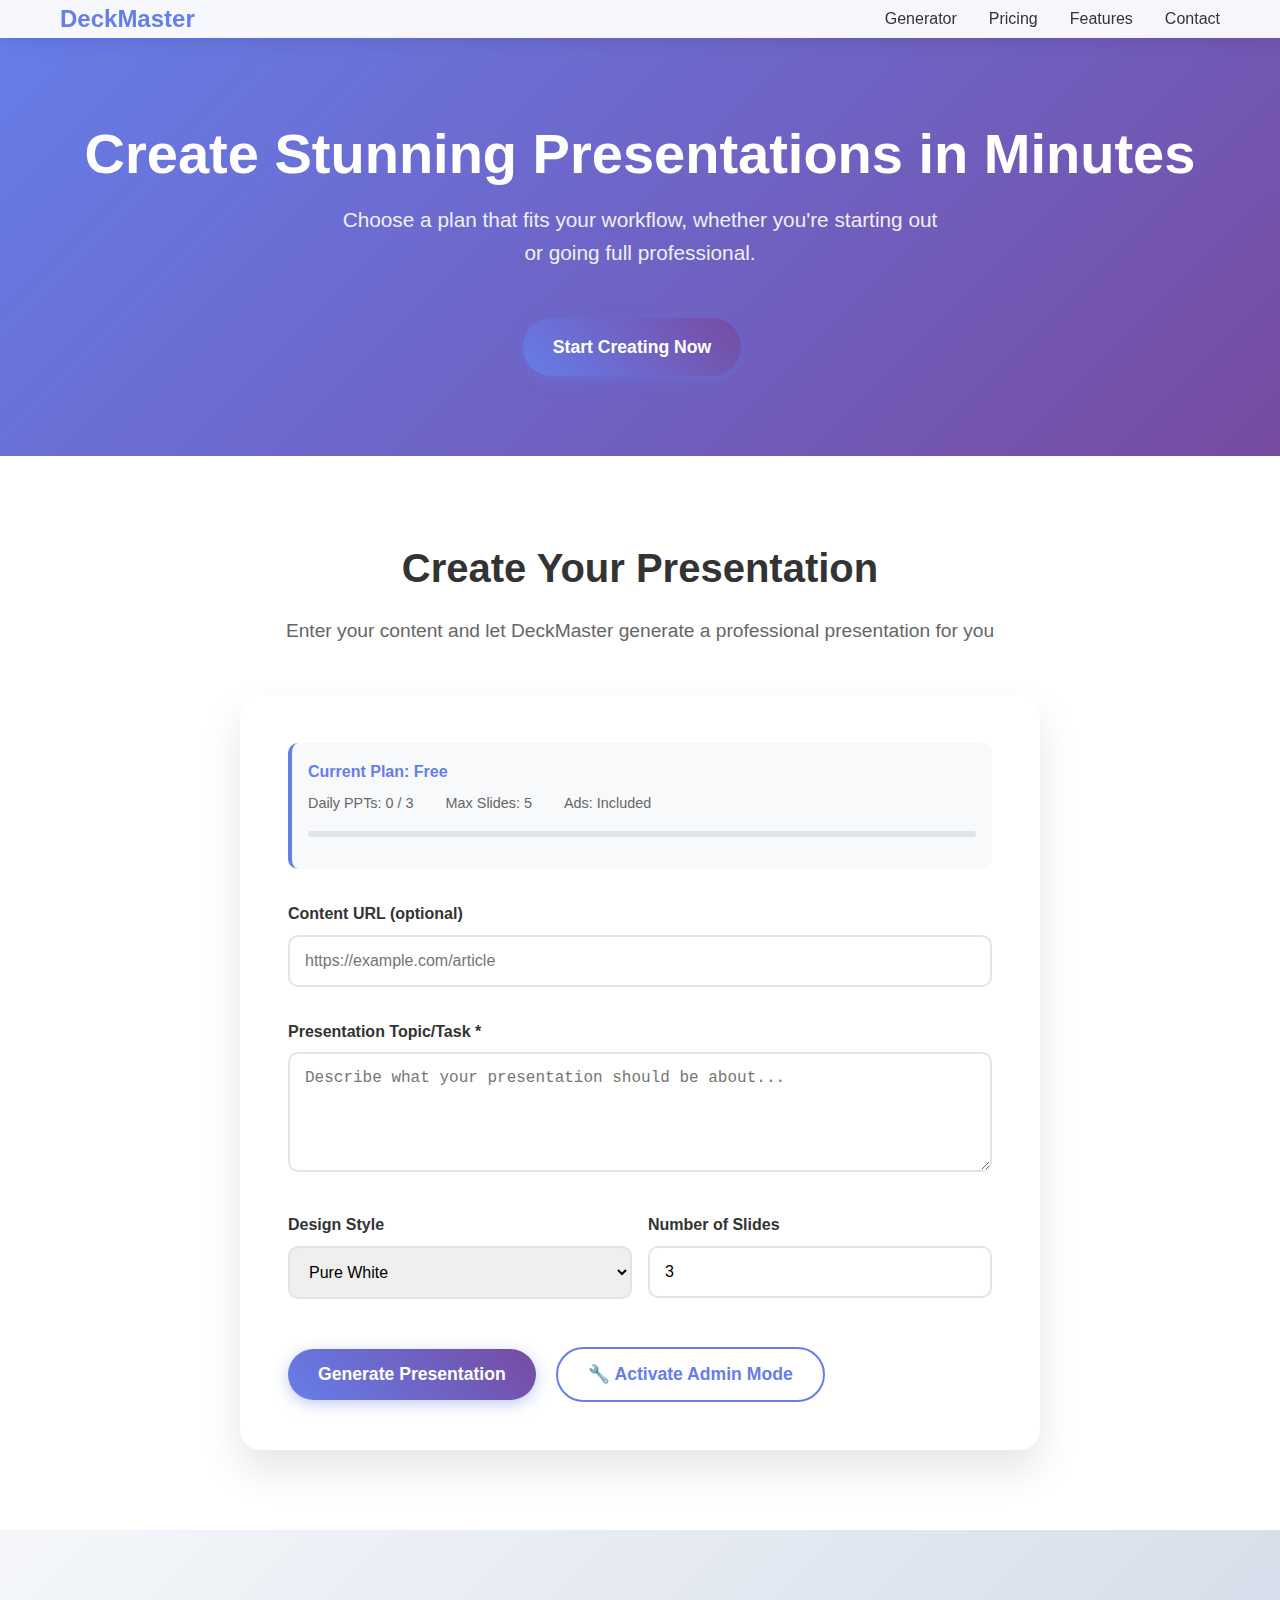
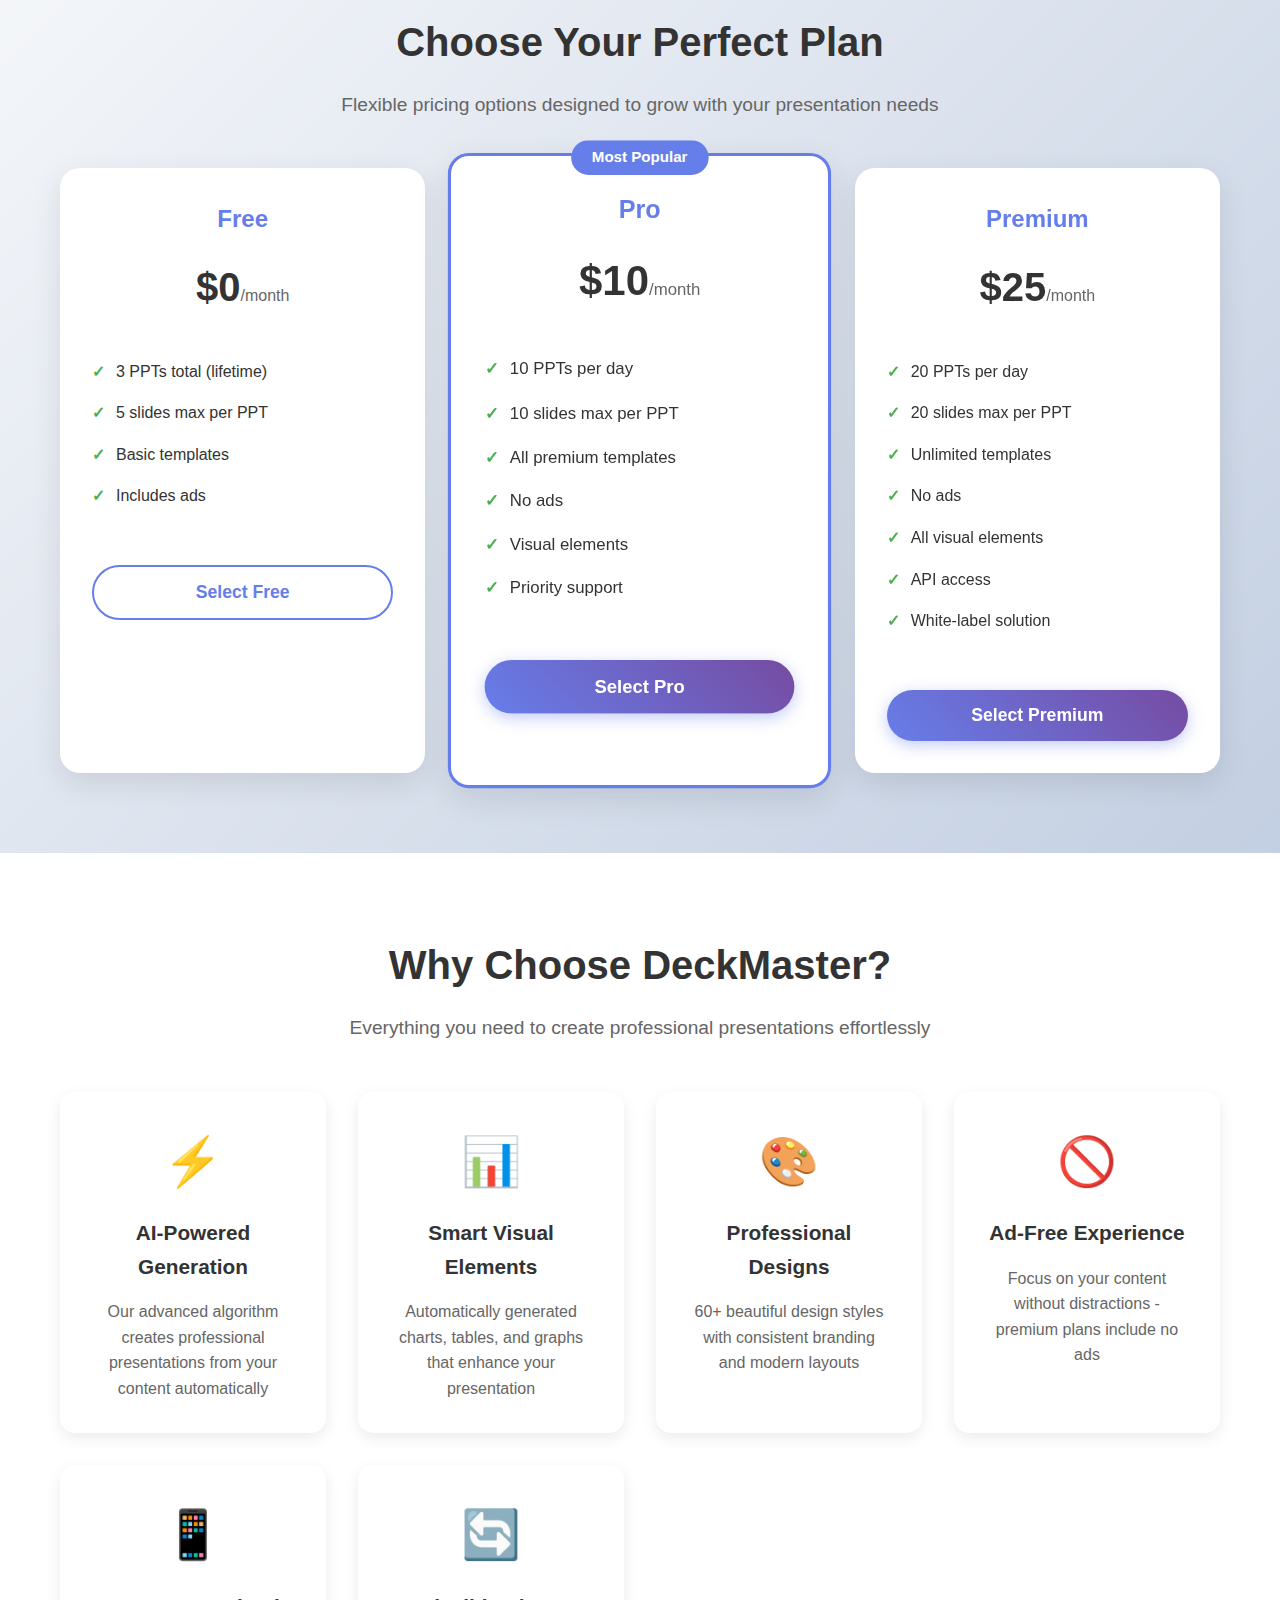
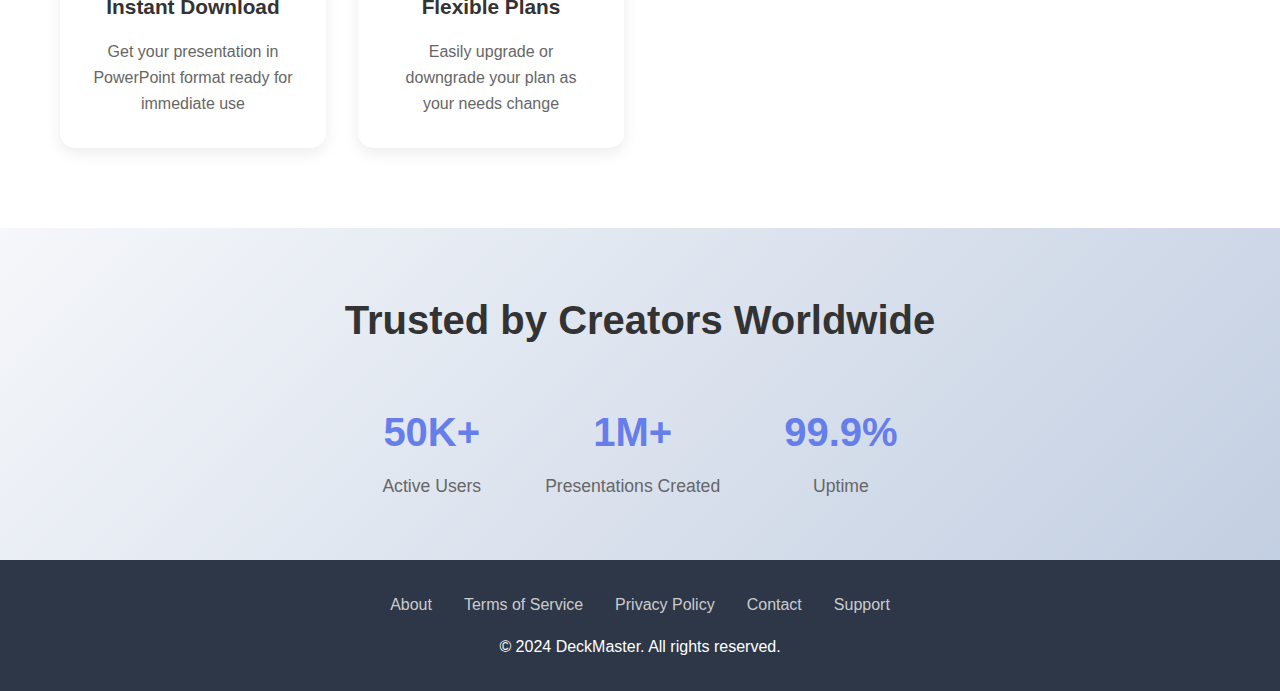
<file: standalone.html>
<!DOCTYPE html>
<html lang="en">
<head>
    <meta charset="UTF-8">
    <meta name="viewport" content="width=device-width, initial-scale=1.0">
    <title>DeckMaster - Create Stunning Presentations in Minutes</title>
    
    <style>
        /* Complete inline CSS to avoid loading issues */
        * {
            margin: 0;
            padding: 0;
            box-sizing: border-box;
        }

        body {
            font-family: 'Segoe UI', Tahoma, Geneva, Verdana, sans-serif;
            line-height: 1.6;
            color: #333;
            background: linear-gradient(135deg, #667eea 0%, #764ba2 100%);
            min-height: 100vh;
        }

        .container {
            max-width: 1200px;
            margin: 0 auto;
            padding: 0 20px;
        }

        /* Header */
        header {
            background: rgba(255, 255, 255, 0.95);
            backdrop-filter: blur(10px);
            position: fixed;
            top: 0;
            left: 0;
            right: 0;
            z-index: 1000;
            box-shadow: 0 2px 20px rgba(0, 0, 0, 0.1);
        }

        nav {
            display: flex;
            justify-content: space-between;
            align-items: center;
            padding: 1rem 0;
        }

        .logo {
            font-size: 1.5rem;
            font-weight: bold;
            color: #667eea;
        }

        .nav-links {
            display: flex;
            list-style: none;
            gap: 2rem;
        }

        .nav-links a {
            text-decoration: none;
            color: #333;
            font-weight: 500;
            transition: color 0.3s ease;
        }

        .nav-links a:hover {
            color: #667eea;
        }

        /* Hero Section */
        .hero {
            padding: 120px 0 80px;
            text-align: center;
            color: white;
            background: linear-gradient(135deg, #667eea 0%, #764ba2 100%);
        }

        .hero h1 {
            font-size: 3.5rem;
            font-weight: 700;
            margin-bottom: 1rem;
            line-height: 1.2;
        }

        .hero p {
            font-size: 1.3rem;
            margin-bottom: 2rem;
            opacity: 0.9;
            max-width: 600px;
            margin-left: auto;
            margin-right: auto;
        }

        /* Generator Section */
        .generator {
            padding: 80px 0;
            background: white;
        }

        .section-title {
            text-align: center;
            margin-bottom: 3rem;
        }

        .section-title h2 {
            font-size: 2.5rem;
            color: #333;
            margin-bottom: 1rem;
        }

        .section-title p {
            font-size: 1.2rem;
            color: #666;
        }

        .generator-form {
            max-width: 800px;
            margin: 0 auto;
            background: white;
            padding: 3rem;
            border-radius: 20px;
            box-shadow: 0 20px 40px rgba(0, 0, 0, 0.1);
        }

        .plan-limits {
            background: #f8f9fa;
            padding: 1rem;
            border-radius: 10px;
            margin-bottom: 2rem;
            border-left: 4px solid #667eea;
        }

        .plan-limits h4 {
            color: #667eea;
            margin-bottom: 0.5rem;
        }

        .limits-info {
            font-size: 0.9rem;
            color: #666;
            display: flex;
            gap: 2rem;
            flex-wrap: wrap;
        }

        .progress-bar {
            width: 100%;
            height: 6px;
            background: #e1e5e9;
            border-radius: 3px;
            margin: 1rem 0;
            overflow: hidden;
        }

        .progress-fill {
            height: 100%;
            background: linear-gradient(45deg, #667eea, #764ba2);
            width: 0%;
            transition: width 0.3s ease;
        }

        .form-group {
            margin-bottom: 2rem;
        }

        .form-group label {
            display: block;
            margin-bottom: 0.5rem;
            font-weight: 600;
            color: #333;
        }

        .form-group input,
        .form-group textarea,
        .form-group select {
            width: 100%;
            padding: 15px;
            border: 2px solid #e1e5e9;
            border-radius: 10px;
            font-size: 1rem;
            transition: border-color 0.3s ease;
        }

        .form-group input:focus,
        .form-group textarea:focus,
        .form-group select:focus {
            outline: none;
            border-color: #667eea;
        }

        .form-group textarea {
            height: 120px;
            resize: vertical;
        }

        .form-row {
            display: grid;
            grid-template-columns: 1fr 1fr;
            gap: 1rem;
        }

        .status-message {
            padding: 1rem;
            border-radius: 10px;
            margin: 1rem 0;
            display: none;
        }

        .status-success {
            background: #d4edda;
            color: #155724;
            border: 1px solid #c3e6cb;
        }

        .status-error {
            background: #f8d7da;
            color: #721c24;
            border: 1px solid #f5c6cb;
        }

        .status-info {
            background: #d1ecf1;
            color: #0c5460;
            border: 1px solid #bee5eb;
        }

        /* Buttons */
        .btn {
            display: inline-block;
            padding: 15px 30px;
            border: none;
            border-radius: 50px;
            font-size: 1.1rem;
            font-weight: 600;
            text-decoration: none;
            cursor: pointer;
            transition: all 0.3s ease;
            margin-right: 1rem;
            margin-top: 1rem;
        }

        .btn-primary {
            background: linear-gradient(45deg, #667eea, #764ba2);
            color: white;
            box-shadow: 0 4px 15px rgba(102, 126, 234, 0.4);
        }

        .btn-primary:hover {
            transform: translateY(-2px);
            box-shadow: 0 8px 25px rgba(102, 126, 234, 0.6);
        }

        .btn-primary:disabled {
            background: #ccc;
            cursor: not-allowed;
            transform: none;
            box-shadow: none;
        }

        .btn-secondary {
            background: white;
            color: #667eea;
            border: 2px solid #667eea;
        }

        .btn-secondary:hover {
            background: #667eea;
            color: white;
            transform: translateY(-2px);
        }

        /* Pricing Section */
        .pricing {
            padding: 80px 0;
            background: linear-gradient(135deg, #f5f7fa 0%, #c3cfe2 100%);
        }

        .pricing-grid {
            display: grid;
            grid-template-columns: repeat(auto-fit, minmax(280px, 1fr));
            gap: 2rem;
            margin-top: 3rem;
        }

        .pricing-card {
            background: white;
            padding: 2rem;
            border-radius: 20px;
            text-align: center;
            box-shadow: 0 10px 30px rgba(0, 0, 0, 0.1);
            transition: transform 0.3s ease;
            position: relative;
        }

        .pricing-card:hover {
            transform: translateY(-10px);
            box-shadow: 0 20px 40px rgba(0, 0, 0, 0.15);
        }

        .pricing-card.featured {
            border: 3px solid #667eea;
            transform: scale(1.05);
        }

        .pricing-card.featured::before {
            content: 'Most Popular';
            position: absolute;
            top: -15px;
            left: 50%;
            transform: translateX(-50%);
            background: #667eea;
            color: white;
            padding: 5px 20px;
            border-radius: 20px;
            font-size: 0.9rem;
            font-weight: bold;
        }

        .plan-name {
            font-size: 1.5rem;
            font-weight: bold;
            color: #667eea;
            margin-bottom: 1rem;
        }

        .plan-price {
            font-size: 2.5rem;
            font-weight: bold;
            color: #333;
            margin-bottom: 1.5rem;
        }

        .plan-price span {
            font-size: 1rem;
            color: #666;
            font-weight: normal;
        }

        .plan-features {
            list-style: none;
            margin: 2rem 0;
            text-align: left;
        }

        .plan-features li {
            padding: 0.5rem 0;
            position: relative;
            padding-left: 1.5rem;
        }

        .plan-features li::before {
            content: '✓';
            position: absolute;
            left: 0;
            color: #4CAF50;
            font-weight: bold;
        }

        .plan-select-btn {
            width: 100%;
            margin-top: 1rem;
        }

        /* Features Section */
        .features {
            padding: 80px 0;
            background: white;
        }

        .features-grid {
            display: grid;
            grid-template-columns: repeat(auto-fit, minmax(250px, 1fr));
            gap: 2rem;
            margin-top: 3rem;
        }

        .feature-card {
            background: white;
            padding: 2rem;
            border-radius: 15px;
            text-align: center;
            box-shadow: 0 5px 15px rgba(0, 0, 0, 0.08);
            transition: transform 0.3s ease;
        }

        .feature-card:hover {
            transform: translateY(-5px);
        }

        .feature-icon {
            font-size: 3rem;
            margin-bottom: 1rem;
            display: block;
        }

        .feature-card h3 {
            font-size: 1.3rem;
            margin-bottom: 1rem;
            color: #333;
        }

        .feature-card p {
            color: #666;
            line-height: 1.6;
        }

        /* Trust Section */
        .trust {
            padding: 60px 0;
            background: linear-gradient(135deg, #f5f7fa 0%, #c3cfe2 100%);
            text-align: center;
        }

        .trust-stats {
            display: flex;
            justify-content: center;
            gap: 4rem;
            margin-top: 2rem;
        }

        .stat {
            text-align: center;
        }

        .stat-number {
            display: block;
            font-size: 2.5rem;
            font-weight: bold;
            color: #667eea;
            margin-bottom: 0.5rem;
        }

        .stat-label {
            color: #666;
            font-size: 1.1rem;
        }

        /* Footer */
        footer {
            background: #2d3748;
            color: white;
            padding: 2rem 0;
            text-align: center;
        }

        .footer-links {
            display: flex;
            justify-content: center;
            gap: 2rem;
            margin-bottom: 1rem;
        }

        .footer-links a {
            color: #ccc;
            text-decoration: none;
            transition: color 0.3s ease;
        }

        .footer-links a:hover {
            color: white;
        }

        /* Responsive */
        @media (max-width: 768px) {
            .hero h1 {
                font-size: 2.5rem;
            }
            
            .form-row {
                grid-template-columns: 1fr;
            }
            
            .pricing-grid {
                grid-template-columns: 1fr;
            }
            
            .features-grid {
                grid-template-columns: 1fr;
            }
            
            .trust-stats {
                flex-direction: column;
                gap: 2rem;
            }
            
            .nav-links {
                display: none;
            }
        }

        /* Admin badge */
        .admin-badge {
            background: #4CAF50;
            color: white;
            padding: 2px 8px;
            border-radius: 12px;
            font-size: 0.8rem;
            margin-left: 8px;
        }
    </style>
</head>
<body>
    <!-- Header -->
    <header>
        <nav class="container">
            <div class="logo">DeckMaster</div>
            <ul class="nav-links">
                <li><a href="#generator">Generator</a></li>
                <li><a href="#pricing">Pricing</a></li>
                <li><a href="#features">Features</a></li>
                <li><a href="#contact">Contact</a></li>
            </ul>
        </nav>
    </header>

    <!-- Hero Section -->
    <section class="hero">
        <div class="container">
            <div class="hero-content">
                <h1>Create Stunning Presentations in Minutes</h1>
                <p>Choose a plan that fits your workflow, whether you're starting out or going full professional.</p>
                <a href="#generator" class="btn btn-primary">Start Creating Now</a>
            </div>
        </div>
    </section>

    <!-- PPT Generator Section -->
    <section class="generator" id="generator">
        <div class="container">
            <div class="section-title">
                <h2>Create Your Presentation</h2>
                <p>Enter your content and let DeckMaster generate a professional presentation for you</p>
            </div>

            <div class="generator-form">
                <div class="plan-limits">
                    <h4>Current Plan: <span id="currentPlan">Free</span> 
                        <span id="adminBadge" class="admin-badge" style="display: none;">ADMIN MODE</span>
                    </h4>
                    <div class="limits-info">
                        <div>Daily PPTs: <span id="dailyUsage">0</span> / <span id="dailyLimit">3</span></div>
                        <div>Max Slides: <span id="maxSlides">5</span></div>
                        <div>Ads: <span id="adsStatus">Included</span></div>
                    </div>
                    <div class="progress-bar">
                        <div class="progress-fill" id="usageProgress"></div>
                    </div>
                </div>

                <form id="pptForm">
                    <div class="form-group">
                        <label for="url">Content URL (optional)</label>
                        <input type="url" id="url" name="url" placeholder="https://example.com/article">
                    </div>

                    <div class="form-group">
                        <label for="task">Presentation Topic/Task *</label>
                        <textarea id="task" name="task" required placeholder="Describe what your presentation should be about..."></textarea>
                    </div>

                    <div class="form-row">
                        <div class="form-group">
                            <label for="designStyle">Design Style</label>
                            <select id="designStyle" name="designStyle">
                                <option value="minimal_1">Pure White</option>
                                <option value="corporate_1">Navy Blue</option>
                                <option value="creative_1">Sunset Orange</option>
                                <option value="academic_1">Forest Green</option>
                                <option value="tech_1">Dark Tech</option>
                                <option value="nature_1">Ocean Blue</option>
                                <option value="elegant_1">Gold Luxury</option>
                            </select>
                        </div>

                        <div class="form-group">
                            <label for="slideCount">Number of Slides</label>
                            <input type="number" id="slideCount" name="slideCount" min="1" max="5" value="3">
                        </div>
                    </div>

                    <div class="status-message" id="statusMessage"></div>

                    <button type="submit" class="btn btn-primary" id="generateBtn">
                        Generate Presentation
                    </button>
                    
                    <button type="button" class="btn btn-secondary" id="adminBtn">
                        🔧 Activate Admin Mode
                    </button>
                </form>
            </div>
        </div>
    </section>

    <!-- Pricing Section -->
    <section class="pricing" id="pricing">
        <div class="container">
            <div class="section-title">
                <h2>Choose Your Perfect Plan</h2>
                <p>Flexible pricing options designed to grow with your presentation needs</p>
            </div>

            <div class="pricing-grid">
                <!-- Free Plan -->
                <div class="pricing-card">
                    <div class="plan-name">Free</div>
                    <div class="plan-price">$0<span>/month</span></div>
                    <ul class="plan-features">
                        <li>3 PPTs total (lifetime)</li>
                        <li>5 slides max per PPT</li>
                        <li>Basic templates</li>
                        <li>Includes ads</li>
                    </ul>
                    <button class="btn btn-secondary plan-select-btn">Select Free</button>
                </div>

                <!-- Pro Plan -->
                <div class="pricing-card featured">
                    <div class="plan-name">Pro</div>
                    <div class="plan-price">$10<span>/month</span></div>
                    <ul class="plan-features">
                        <li>10 PPTs per day</li>
                        <li>10 slides max per PPT</li>
                        <li>All premium templates</li>
                        <li>No ads</li>
                        <li>Visual elements</li>
                        <li>Priority support</li>
                    </ul>
                    <button class="btn btn-primary plan-select-btn">Select Pro</button>
                </div>

                <!-- Premium Plan -->
                <div class="pricing-card">
                    <div class="plan-name">Premium</div>
                    <div class="plan-price">$25<span>/month</span></div>
                    <ul class="plan-features">
                        <li>20 PPTs per day</li>
                        <li>20 slides max per PPT</li>
                        <li>Unlimited templates</li>
                        <li>No ads</li>
                        <li>All visual elements</li>
                        <li>API access</li>
                        <li>White-label solution</li>
                    </ul>
                    <button class="btn btn-primary plan-select-btn">Select Premium</button>
                </div>
            </div>
        </div>
    </section>

    <!-- Features Section -->
    <section class="features" id="features">
        <div class="container">
            <div class="section-title">
                <h2>Why Choose DeckMaster?</h2>
                <p>Everything you need to create professional presentations effortlessly</p>
            </div>

            <div class="features-grid">
                <div class="feature-card">
                    <div class="feature-icon">⚡</div>
                    <h3>AI-Powered Generation</h3>
                    <p>Our advanced algorithm creates professional presentations from your content automatically</p>
                </div>

                <div class="feature-card">
                    <div class="feature-icon">📊</div>
                    <h3>Smart Visual Elements</h3>
                    <p>Automatically generated charts, tables, and graphs that enhance your presentation</p>
                </div>

                <div class="feature-card">
                    <div class="feature-icon">🎨</div>
                    <h3>Professional Designs</h3>
                    <p>60+ beautiful design styles with consistent branding and modern layouts</p>
                </div>

                <div class="feature-card">
                    <div class="feature-icon">🚫</div>
                    <h3>Ad-Free Experience</h3>
                    <p>Focus on your content without distractions - premium plans include no ads</p>
                </div>

                <div class="feature-card">
                    <div class="feature-icon">📱</div>
                    <h3>Instant Download</h3>
                    <p>Get your presentation in PowerPoint format ready for immediate use</p>
                </div>

                <div class="feature-card">
                    <div class="feature-icon">🔄</div>
                    <h3>Flexible Plans</h3>
                    <p>Easily upgrade or downgrade your plan as your needs change</p>
                </div>
            </div>
        </div>
    </section>

    <!-- Trust Section -->
    <section class="trust">
        <div class="container">
            <div class="section-title">
                <h2>Trusted by Creators Worldwide</h2>
            </div>
            <div class="trust-stats">
                <div class="stat">
                    <span class="stat-number">50K+</span>
                    <span class="stat-label">Active Users</span>
                </div>
                <div class="stat">
                    <span class="stat-number">1M+</span>
                    <span class="stat-label">Presentations Created</span>
                </div>
                <div class="stat">
                    <span class="stat-number">99.9%</span>
                    <span class="stat-label">Uptime</span>
                </div>
            </div>
        </div>
    </section>

    <!-- Footer -->
    <footer id="contact">
        <div class="container">
            <div class="footer-links">
                <a href="#">About</a>
                <a href="#">Terms of Service</a>
                <a href="#">Privacy Policy</a>
                <a href="#">Contact</a>
                <a href="#">Support</a>
            </div>
            <p>&copy; 2024 DeckMaster. All rights reserved.</p>
        </div>
    </footer>

    <!-- Inline JavaScript - No external dependencies -->
    <script>
        // Prevent any loading issues by ensuring DOM is ready
        document.addEventListener('DOMContentLoaded', function() {
            console.log('🚀 DeckMaster Standalone Version Loaded');
            
            let adminActive = false;
            let currentUser = { plan: 'free', dailyUsage: 0 };

            // Get DOM elements
            const elements = {
                adminBadge: document.getElementById('adminBadge'),
                currentPlan: document.getElementById('currentPlan'),
                maxSlides: document.getElementById('maxSlides'),
                slideCount: document.getElementById('slideCount'),
                adminBtn: document.getElementById('adminBtn'),
                statusMessage: document.getElementById('statusMessage'),
                pptForm: document.getElementById('pptForm'),
                generateBtn: document.getElementById('generateBtn'),
                dailyUsage: document.getElementById('dailyUsage'),
                dailyLimit: document.getElementById('dailyLimit'),
                adsStatus: document.getElementById('adsStatus'),
                usageProgress: document.getElementById('usageProgress')
            };

            function showStatus(message, type = 'info') {
                elements.statusMessage.textContent = message;
                elements.statusMessage.className = `status-message status-${type}`;
                elements.statusMessage.style.display = 'block';
                
                if (type === 'success') {
                    setTimeout(() => elements.statusMessage.style.display = 'none', 5000);
                }
            }

            function updateUI() {
                if (adminActive) {
                    elements.adminBadge.style.display = 'inline';
                    elements.currentPlan.textContent = 'ADMIN (Unlimited)';
                    elements.maxSlides.textContent = '50';
                    elements.slideCount.max = 50;
                    elements.slideCount.value = 10;
                    elements.adminBtn.textContent = '🔧 Deactivate Admin Mode';
                    elements.adminBtn.style.background = 'linear-gradient(45deg, #ef4444, #dc2626)';
                    elements.adsStatus.textContent = 'No Ads';
                    elements.dailyLimit.textContent = '∞';
                } else {
                    elements.adminBadge.style.display = 'none';
                    elements.currentPlan.textContent = 'Free';
                    elements.maxSlides.textContent = '5';
                    elements.slideCount.max = 5;
                    elements.slideCount.value = 3;
                    elements.adminBtn.textContent = '🔧 Activate Admin Mode';
                    elements.adminBtn.style.background = '';
                    elements.adsStatus.textContent = 'Included';
                    elements.dailyLimit.textContent = '3';
                }
                
                // Update progress bar
                const usage = currentUser.dailyUsage;
                const limit = adminActive ? 100 : 3;
                const percentage = Math.min((usage / limit) * 100, 100);
                elements.usageProgress.style.width = percentage + '%';
                elements.dailyUsage.textContent = usage;
            }

            function toggleAdmin() {
                if (adminActive) {
                    adminActive = false;
                    updateUI();
                    showStatus('Admin mode deactivated.', 'info');
                } else {
                    const password = prompt('Enter admin password:');
                    if (password === 'DeckMaster2024!@#SecureAdmin') {
                        adminActive = true;
                        updateUI();
                        showStatus('🔧 Admin mode activated! All features unlocked, unlimited usage.', 'success');
                    } else if (password !== null) {
                        showStatus('❌ Invalid admin password', 'error');
                    }
                }
            }

            // Form submission handler
            elements.pptForm.addEventListener('submit', function(e) {
                e.preventDefault();
                
                const task = document.getElementById('task').value.trim();
                const slideCount = parseInt(elements.slideCount.value);
                
                if (!task || task.length < 10) {
                    showStatus('❌ Please provide a more detailed presentation topic (at least 10 characters)', 'error');
                    return;
                }
                
                if (!adminActive && slideCount > 5) {
                    showStatus('❌ Free plan allows maximum 5 slides. Activate admin mode for unlimited slides.', 'error');
                    return;
                }
                
                if (!adminActive && currentUser.dailyUsage >= 3) {
                    showStatus('❌ Free plan daily limit reached (3 PPTs). Activate admin mode for unlimited usage.', 'error');
                    return;
                }
                
                // Simulate generation
                elements.generateBtn.disabled = true;
                elements.generateBtn.textContent = 'Generating...';
                
                const statusMsg = adminActive ? 
                    `🚀 [ADMIN] Generating ${slideCount} slides about "${task.substring(0, 50)}..." - All features enabled!` :
                    `🚀 Generating ${slideCount} slides about "${task.substring(0, 50)}..." (Free plan)`;
                
                showStatus(statusMsg, 'info');
                
                setTimeout(() => {
                    elements.generateBtn.disabled = false;
                    elements.generateBtn.textContent = 'Generate Presentation';
                    showStatus('✅ Presentation generated successfully! (Demo mode - server integration needed for actual PPT)', 'success');
                    
                    if (!adminActive) {
                        currentUser.dailyUsage++;
                        updateUI();
                    }
                }, 3000);
            });

            // Admin button handler
            elements.adminBtn.addEventListener('click', toggleAdmin);

            // Keyboard shortcut for admin
            document.addEventListener('keydown', function(e) {
                if (e.ctrlKey && e.shiftKey && e.key === 'A') {
                    e.preventDefault();
                    toggleAdmin();
                }
            });

            // Initialize UI
            updateUI();
            
            // Show welcome message
            setTimeout(() => {
                showStatus('🚀 DeckMaster loaded successfully! Try admin mode: Ctrl+Shift+A or click the admin button.', 'info');
            }, 1000);
        });
    </script>
</body>
</html>
</file>
